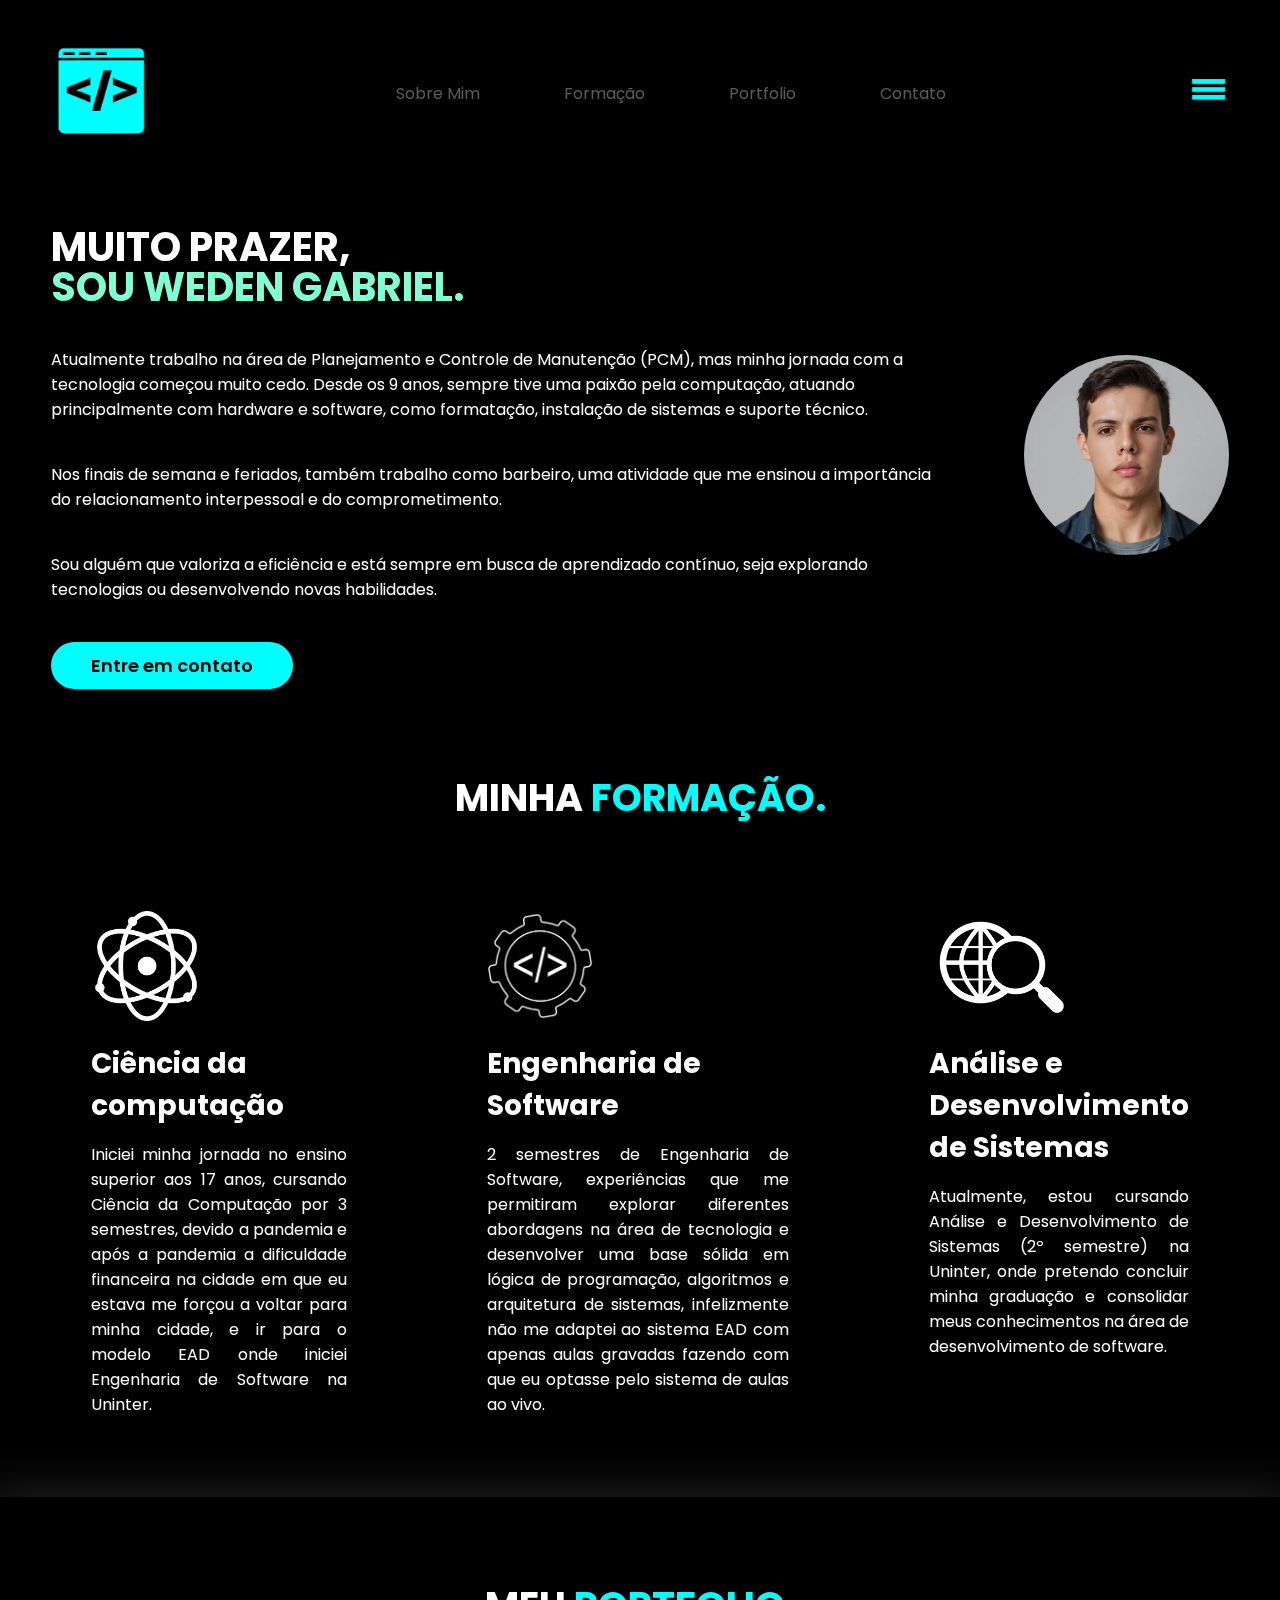
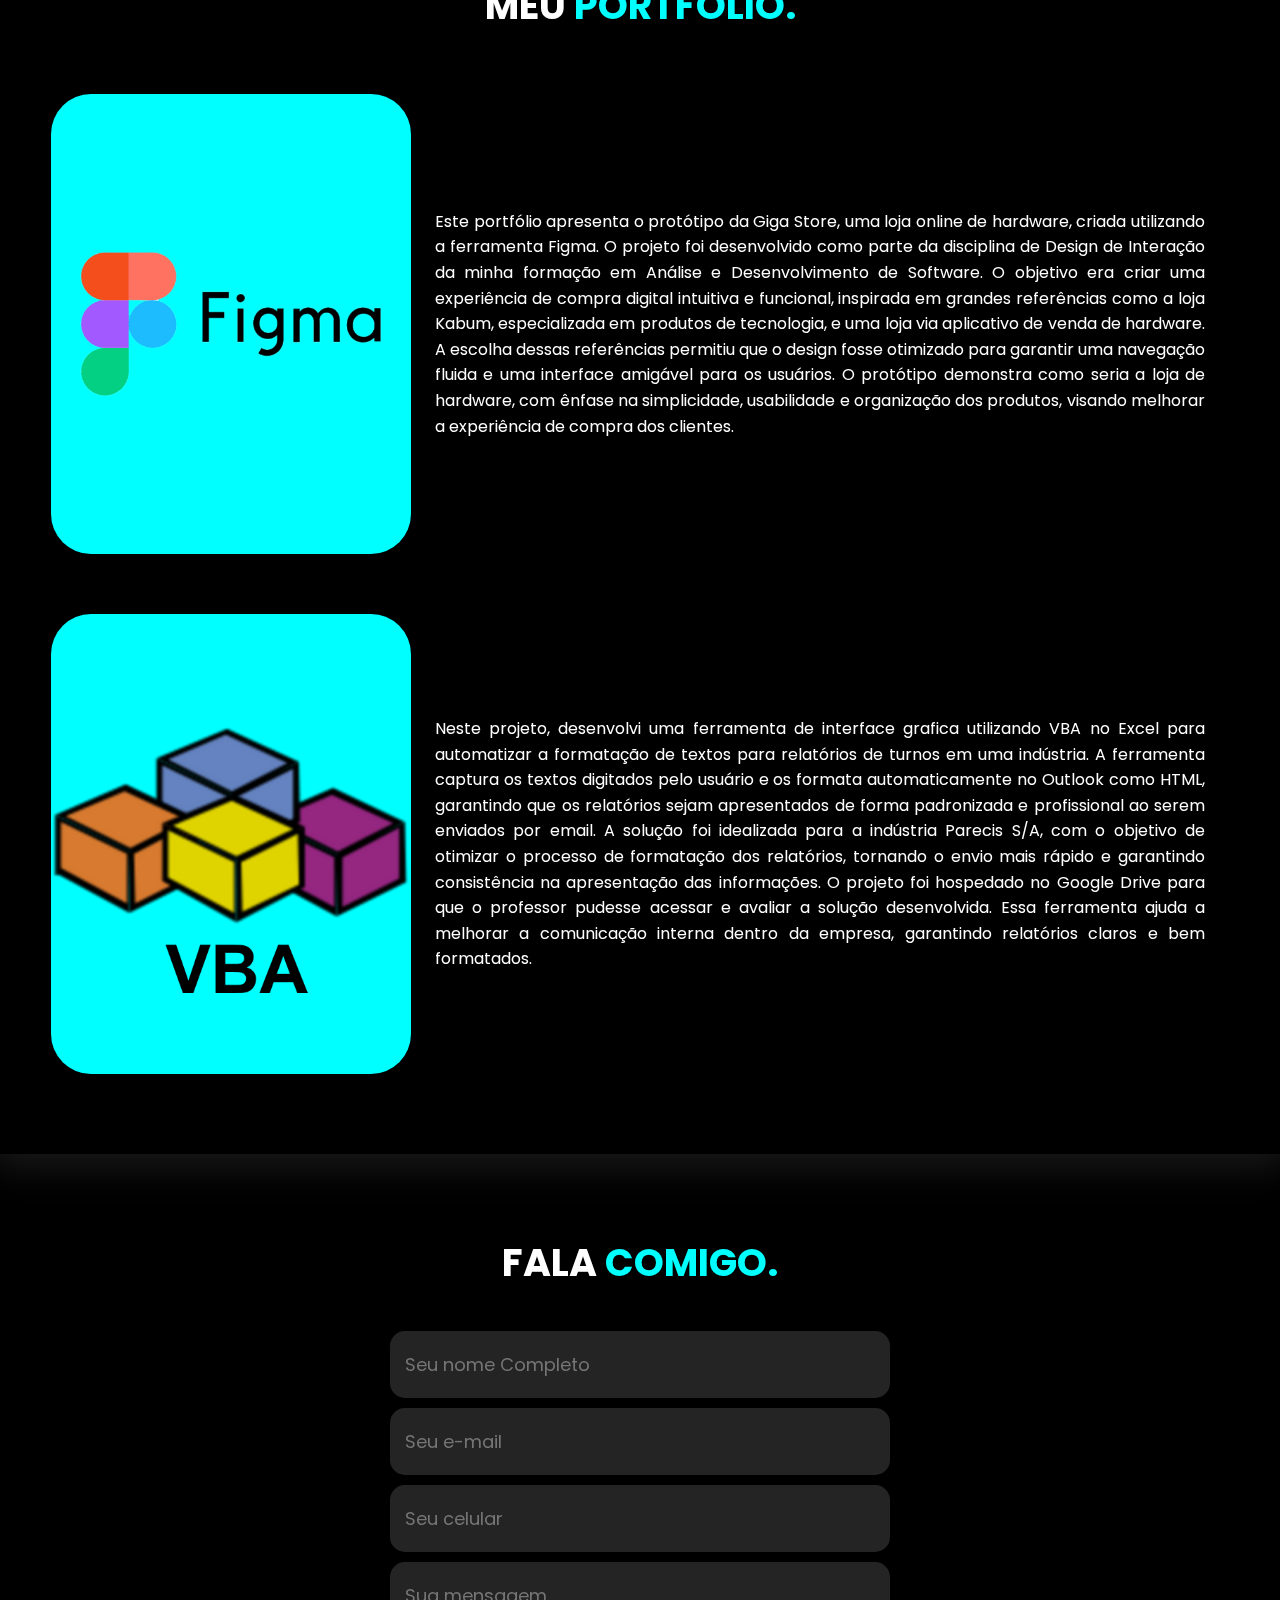
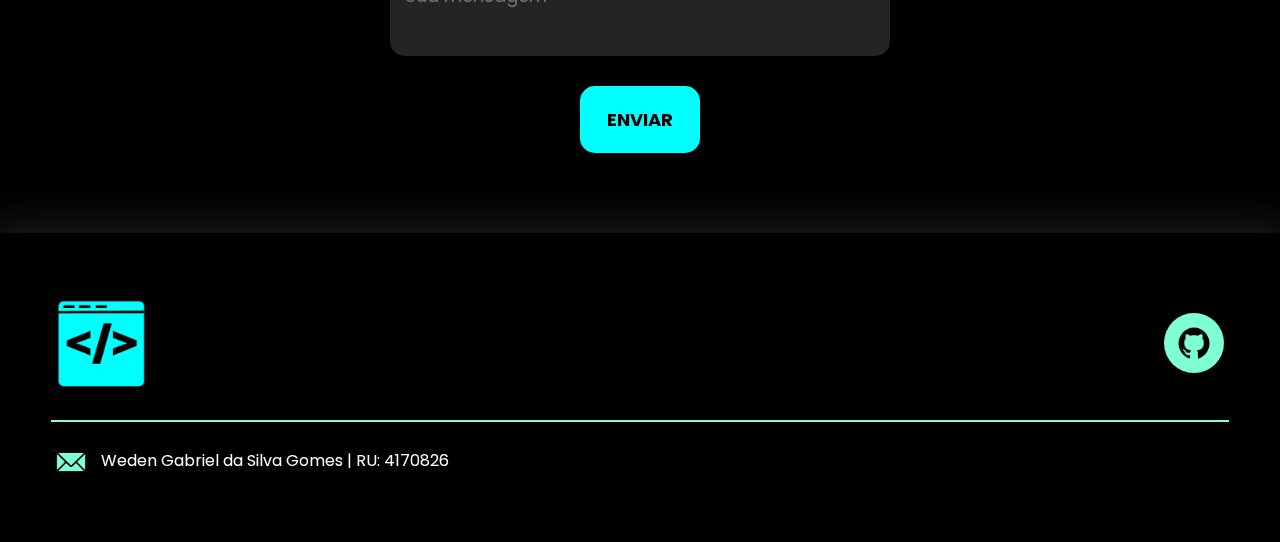
<file: index.html>
<!DOCTYPE html>
<html lang="pt-br">
<head>
    <meta charset="UTF-8">
    <meta name="viewport" content="width=device-width, initial-scale=1.0">
    <!-- Google Fonts -->
    <link rel="preconnect" href="https://fonts.googleapis.com">
    <link rel="preconnect" href="https://fonts.gstatic.com" crossorigin>
    <link rel="preconnect" href="https://fonts.googleapis.com">
    <link rel="preconnect" href="https://fonts.gstatic.com" crossorigin>
    <link href="https://fonts.googleapis.com/css2?family=Poppins:ital,wght@0,100;0,200;0,300;0,400;0,500;0,600;0,700;0,800;0,900;1,100;1,200;1,300;1,400;1,500;1,600;1,700;1,800;1,900&display=swap" rel="stylesheet">
    <!-- Fim Google fonts -->
    <link rel="stylesheet" href="style.css">
    <title>Weden Dev | Student developer | Personal Portfolio</title>
    <script src="script.js" defer></script>
</head>
<body>

    <!-- 
        Aluno: Weden Gabriel da Silva Gomes
        RU:4170826
    -->

    <header>
        <div class="interface">
            <div class="logo">
                <a href="#">
                    <img src="Images/Logo.png" alt="Meu logo" height="100px">
                </a>
            </div><!--Fecha logo-->

            <!-- Lista menu superior desktop -->
            <nav class="menu-desktop">
                <ul>
                    <li><a href="#Sobre-mim">Sobre Mim</a></li>
                    <li><a href="#Formação">Formação</a></li>
                    <li><a href="#Portfolio">Portfolio</a></li>
                    <li><a href="#Contato">Contato</a></li>
                </ul>
            </nav><!--Fecha Menu desktop-->
            
            <div class="btn-abrir-menu" id="btn-menu">
                <img src="Images/Btn Lista.png" width="40px" alt="">
            </div>
            
            <div class="menu-mobile" id="menu-mobile">
                <div class="btn-fechar">
                    <img src="Images/Btn Fechar.png" height="30px" alt="">
                </div><!-- Fecha btn fechar -->
                
                <nav >
                    <ul>
                        <li><a href="#Sobre-mim">Sobre Mim</a></li>
                        <li><a href="#Formação">Formação</a></li>
                        <li><a href="#Portfolio">Portfolio</a></li>
                        <li><a href="#Contato">Contato</a></li>
                    </ul>
                </nav><!--Fecha nav-->

            </div><!-- Fecha Menu Mobile -->

            <div class="overlay-menu" id="overlay-menu"></div>

        </div><!--Fecha Interface-->
    </header>

    <main>
        <section class="topo-do-site">
            <div class="interface">
                <div class="flex">
                    <div class="txt-topo-site">
                        <div class="txt-sobre">
                            <a name="Sobre-mim">
                                <h2>MUITO PRAZER, <span>SOU WEDEN GABRIEL.</span></h2>
                            </a>
                        </div>
                        <p>Atualmente trabalho na área de Planejamento e Controle de Manutenção (PCM), mas minha jornada com a tecnologia começou muito cedo. Desde os 9 anos, sempre tive uma paixão pela computação, atuando principalmente com hardware e software, como formatação, instalação de sistemas e suporte técnico.</p>

                        <p>Nos finais de semana e feriados, também trabalho como barbeiro, uma atividade que me ensinou a importância do relacionamento interpessoal e do comprometimento.</p>

                        <p>Sou alguém que valoriza a eficiência e está sempre em busca de aprendizado contínuo, seja explorando tecnologias ou desenvolvendo novas habilidades.</p>

                        <div class="btn-contato">
                            <a href="#Contato">
                                <button>Entre em contato</button>
                            </a>
                        </div>
                    </div><!-- Fecha txt topo site -->

                    <div class="img-topo-site">
                        <img src="Images/Apresentação.jpg" alt="Dono do site" height="200">
                    </div><!-- Fecha img topo site -->
                </div><!-- Fecha Flex -->
            </div><!-- Interface -->
        </section> <!-- Topo do site -->

        <section class="especialidades">
            <div class="interface">

                <h2 class="titulo"><a name="Formação">MINHA <span>FORMAÇÃO.</span></a></h2>

                <div class="flex">
                    <div class="especialidades-box">
                        <img src="Images/Simbolo ciencia da computação.png" alt="" height="110px">
                        <h3>Ciência da computação</h3>
                        <p>Iniciei minha jornada no ensino superior aos 17 anos, cursando Ciência da Computação por 3 semestres, devido a pandemia e após a pandemia a dificuldade financeira na cidade em que eu estava me forçou a voltar para minha cidade, e ir para o modelo EAD onde iniciei Engenharia de Software na Uninter.</p>
                    </div><!-- Fecha Especialidades-box -->
                    <div class="especialidades-box">
                        <img src="Images/Simbolo engenharia de software.png" alt="" height="110px">
                        <h3>Engenharia de Software</h3>
                        <p>2 semestres de Engenharia de Software, experiências que me permitiram explorar diferentes abordagens na área de tecnologia e desenvolver uma base sólida em lógica de programação, algoritmos e arquitetura de sistemas, infelizmente não me adaptei ao sistema EAD com apenas aulas gravadas fazendo com que eu optasse pelo sistema de aulas ao vivo.</p>
                    </div><!-- Fecha Especialidades-box -->
                    <div class="especialidades-box">
                        <img src="Images/Simbolo analise e desenvolvimento de sistemas.png" alt="" height="110px">
                        <h3>Análise e Desenvolvimento de Sistemas</h3>
                        <p>Atualmente, estou cursando Análise e Desenvolvimento de Sistemas (2º semestre) na Uninter, onde pretendo concluir minha graduação e consolidar meus conhecimentos na área de desenvolvimento de software.</p>
                    </div><!-- Fecha Especialidades-box -->
                </div><!-- Fecha Flex -->
            </div><!-- Fecha interface -->
        </section><!-- Fecha especialidades -->

        <section class="portifolio">
            <div class="interface">
                <h2 class="titulo"><a name="Portfolio">MEU <span>PORTFOLIO.</span></a></h2>
                <div class="flex">
                    <div class="img-port" style="background-image: url(Images/Simbolo\ Figma.png)" >
                        <div class="overlay"><a href="https://www.figma.com/proto/cf7S6bwlYFc4u0cxUyF8zp/Prototipo-da-GigaStore?t=nu0INiZeMAviwYUl-1&scaling=scale-down&content-scaling=fixed&page-id=0%3A1&node-id=2-6&starting-point-node-id=2%3A6" target="_blank" rel="noopener noreferrer">Giga Store</a></div>
                    </div>
                    
                    <div class="text-port1">
                        <p>Este portfólio apresenta o protótipo da Giga Store, uma loja online de hardware, criada utilizando a ferramenta Figma. O projeto foi desenvolvido como parte da disciplina de Design de Interação da minha formação em Análise e Desenvolvimento de Software. O objetivo era criar uma experiência de compra digital intuitiva e funcional, inspirada em grandes referências como a loja Kabum, especializada em produtos de tecnologia, e uma loja via aplicativo de venda de hardware. A escolha dessas referências permitiu que o design fosse otimizado para garantir uma navegação fluida e uma interface amigável para os usuários. O protótipo demonstra como seria a loja de hardware, com ênfase na simplicidade, usabilidade e organização dos produtos, visando melhorar a experiência de compra dos clientes.</p>
                    </div>
                </div>

                <div class="flex">
                    <div class="img-port" style="background-image: url(Images/Simbolo\ VBA.png)">
                        <div class="overlay"><a href="https://drive.google.com/drive/folders/12tgLiUr0LcP_w_ZI_AHxdcLdNZ3tUQXx?usp=sharing" target="_blank" rel="noopener noreferrer">Relatorio com VBA</a></div>
                    </div>

                    <div class="text-port2">
                        <p>Neste projeto, desenvolvi uma ferramenta de interface grafica utilizando VBA no Excel para automatizar a formatação de textos para relatórios de turnos em uma indústria. A ferramenta captura os textos digitados pelo usuário e os formata automaticamente no Outlook como HTML, garantindo que os relatórios sejam apresentados de forma padronizada e profissional ao serem enviados por email. A solução foi idealizada para a indústria Parecis S/A, com o objetivo de otimizar o processo de formatação dos relatórios, tornando o envio mais rápido e garantindo consistência na apresentação das informações. O projeto foi hospedado no Google Drive para que o professor pudesse acessar e avaliar a solução desenvolvida. Essa ferramenta ajuda a melhorar a comunicação interna dentro da empresa, garantindo relatórios claros e bem formatados.</p>
                    </div>
                </div><!-- Fecha Flex -->
            </div><!-- Fecha interface -->
        </section><!-- Fecha Portifolio -->

        <section class="formulario">
            <div class="interface">
                <h2 class="titulo"><a name="Contato">FALA <span>COMIGO.</span></a></h2>

                <form action="">
                    <input type="text" name="" id="" placeholder="Seu nome Completo" required>
                    <input type="text" name="" id="" placeholder="Seu e-mail" required>
                    <input type="text" name="" id="" placeholder="Seu celular">
                    <textarea name="" id="" placeholder="Sua mensagem" required></textarea>
                    <div class="btn-enviar"><input type="submit" value="ENVIAR"></div><!-- Fecha btn-enviar -->
                </form><!-- Fecha form -->
            </div><!-- Fecha Interface -->
        </section><!-- Fecha Formulario -->
    </main>

    <footer>
        <div class="interface">
            <div class="line-footer">
                <div class="flex">
                    <div class="logo-footer">
                        <img src="Images/Logo.png" alt="" height="100">
                    </div><!-- Fecha Logo-Footer -->
                    <div class="btn-social">
                        <a href="https://github.com/wedengabriel" target="_blank" rel="noopener noreferrer"><button><img src="Images/Simbolo GitHub.png" alt="" height="50px"></a>
                    </div><!-- fecha btn Social -->
                </div>
            </div><!-- Fecha line-footer -->
            <div class="line-footer borda">
                <p><img src="Images/Envelope.png" height="40px" alt=""><a href="#">Weden Gabriel da Silva Gomes | RU: 4170826</a></p>
            </div><!-- Fecha line-footer -->
        </div><!-- Fecha interface -->
    </footer><!-- Fecha rodapé -->

</body>
</html>
</file>
<file: style.css>
/* 
    Aluno: Weden Gabriel da Silva Gomes
    RU:4170826
*/

/* ESTILO GERAL */

html {
    scroll-behavior: smooth;
}

* {
    margin: 0;
    padding: 0;
    box-sizing: border-box;
    font-family: "Poppins", sans-serif;
}

body {
    background-color: #000;
}

.txt-sobre h2 {
    font-size: 40px;
    line-height: 40px;
    margin-bottom: 30px;
}

.txt-sobre h2 span {
    color: aquamarine;
    display: block;
}

.interface {
    max-width: 1280px;
    margin: 0 auto;
}

.flex {
    display: flex;
}

.btn-contato button {
    padding: 10px 40px;
    font-size: 18px;
    font-weight: 600;
    background-color: aqua;
    border: 0;
    border-radius: 30px;
    cursor: pointer;
    transition: .2s;
}

button:hover,
form .btn-enviar input:hover {
    box-shadow: 0px 0px 10px #0037ff;
    transform: scale(1.05);
}

.txt-sobre h2 {
    text-align: left;
}

h2 {
    color: #fff;
    font-size: 38px;
    text-align: center;
}

h2.titulo span {
    color: aqua;
}

/* ESTILO DO CABEÇALHO */
header {
    padding: 40px 4%;
}

header>.interface {
    display: flex;
    align-items: center;
    justify-content: space-between;
}

header a {
    color: #5c5c5c;
    text-decoration: none;
    display: inline-block;
    transition: .2s;
}

header nav.menu-desktop a:hover {
    color: #fff;
    transform: scale(1.05);
}

header nav ul {
    list-style-type: none;
}

header nav.menu-desktop ul li {
    display: inline-block;
    padding: 0 40px;
}

/* ESTILO FORMAÇÃO */

.especialidades-box img {
    filter: grayscale(1) brightness(0) invert(1);
    mix-blend-mode: screen;
}

div.flex .especialidades-box p {
    text-align: justify;
}

/* ESTILO MENU MOBILE */
.btn-abrir-menu i {
    color: aqua;
    font-size: 40px;
}

.menu-mobile {
    background-color: #000;
    height: 100vh;
    position: fixed;
    top: 0;
    right: 0;
    z-index: 99999;
    width: 0%;
    overflow: hidden;
    transition: .5s;
}

.menu-mobile.abrir-menu {
    width: 70%;
}

.menu-mobile.abrir-menu~.overlay-menu {
    display: block;
}

.menu-mobile .btn-fechar {
    padding: 20px 5%;
}

.menu-mobile .btn-fechar i {
    color: aqua;
    font-size: 30px;
}

.menu-mobile nav ul {
    text-align: right;
}

.menu-mobile nav ul li a {
    color: #fff;
    font-size: 20px;
    font-weight: 300;
    padding: 20px 8%;
    display: block;
}

.menu-mobile nav ul li a:hover {
    background-color: aqua;
    color: #000;
}

.overlay-menu {
    background-color: #000000a7;
    width: 100%;
    height: 100%;
    position: fixed;
    top: 0;
    left: 0;
    z-index: 88888;
    display: none;
}

/* ESTILO DO TOPO DO SITE */
section.topo-do-site {
    padding: 40px 4%;
}

section.topo-do-site .img-topo-site img {
    border-radius: 50%;
}

section.topo-do-site .flex {
    align-items: center;
    justify-content: center;
    gap: 90px;
}

.topo-do-site h1 {
    color: #fff;
    font-size: 42px;
    line-height: 40px;
}

.topo-do-site h1 a {
    transition: .2s;
}

.topo-do-site h1 span {
    color: aqua;
}

.topo-do-site .txt-topo-site p {
    color: #fff;
    margin: 40px 0;
}

.topo-do-site .img-topo-site img {
    position: relative;
    animation: flutuar 2s ease-in-out infinite alternate;
}

@keyframes flutuar {
    0% {
        top: 0;
    }

    100% {
        top: 30px;
    }
}

/* ESTILOS DAS ESPECIALIDADES */
section.especialidades {
    padding: 40px 4%;
}

section.especialidades .flex {
    gap: 60px;
}

.especialidades .especialidades-box {
    color: #fff;
    padding: 40px;
    /* border: 2px solid #fff; */
    margin-top: 45px;
    border-radius: 25px;
    transition: .2s;
}

.especialidades .especialidades-box:hover {
    transform: scale(1.05);
    box-shadow: 0 0 8px #ffffff4e;
}

.especialidades .especialidades-box i {
    font-size: 70px;
    color: aquamarine;
}

.especialidades .especialidades-box h3 {
    font-size: 28px;
    margin: 15px 0;
}

/* ESTILO SOBRE */
section.sobre {
    padding: 80px 4%;
}

.sobre .txt-sobre {
    color: #fff;
}

section.sobre .flex {
    align-items: center;
    gap: 60px;
}

.sobre .txt-sobre h2 {
    font-size: 40px;
    line-height: 40px;
    margin-bottom: 30px;
}

.sobre .txt-sobre p {
    margin: 30px 0;
    text-align: justify;
}

.sobre .img-sobre img {
    border-radius: 15%;
    height: 350px;
}

.btn-social button {
    width: 60px;
    height: 60px;
    border-radius: 50%;
    border: none;
    background-color: aquamarine;
    font-size: 22px;
    margin: 0 5px;
    transition: .2s;
}

/* ESTILO DO PORTIFOLIO */
section.portifolio {
    padding: 80px 4%;
    box-shadow: 0 0 40px 10px #ffffff1d;
}

section.portifolio .interface {
    max-width: 1200px;
    margin: 0 auto;
}

section.portifolio .flex {
    display: flex;
    flex-direction: row; 
    flex-wrap: wrap; 
    justify-content: space-between; 
    align-items: center;  
    margin-top: 60px;
}

section.portifolio a {
    color: #fff;
    text-decoration: none;
}

.img-port {
    width: 360px;
    height: 460px;
    background-color: aqua;
    background-size: contain;
    background-repeat: no-repeat;
    background-position: center;
    /* background-position: 100% 0%; */
    transition: 8s;
    cursor: pointer;
    border-radius: 40px;
    position: relative;
    overflow: hidden;
}

.img-port:hover {
    background-position: 100% 100%;
}

.overlay {
    position: absolute;
    top: 0;
    left: 0;
    width: 100%;
    height: 100%;
    background-color: #000000a2;
    border-radius: 40px;
    display: flex;
    align-items: center;
    justify-content: center;
    font-size: 24px;
    font-weight: 600;
    color: #fff;
    opacity: 0;
    transition: .5s;
}

.overlay:hover {
    opacity: 1;
}

.text-port1, .text-port2 {
    color: #fff; 
    font-size: 1rem; 
    line-height: 1.6; /* Aumentar o espaçamento entre as linhas para melhorar a legibilidade */
    max-width: 800px; /* Limitar a largura para evitar que o texto ocupe muito espaço */
    margin: 0 auto; 
    padding: 15px; /* Adiciona um pouco de padding para separar o texto das bordas */
}

.text-port1 p, .text-port2 p {
    font-size: 16px;
    text-align: justify;
    margin: 0; /* Remover margens extras que possam aumentar o espaço */
}

/* ESTILO DO FORMULARIO DE CONTATO */
section.formulario {
    padding: 80px 4%;
}

form {
    max-width: 500px;
    margin: 0 auto;
    display: flex;
    justify-content: center;
    flex-direction: column;
    gap: 10px;
    margin-top: 40px;
}

form input,
form textarea {
    width: 100%;
    background-color: #242424;
    border: 0;
    outline: 0;
    padding: 20px 15px;
    border-radius: 15px;
    color: #fff;
    font-size: 18px;
}

form textarea {
    resize: none;
    max-height: 200px;
}

form .btn-enviar {
    margin-top: 20px;
    text-align: center;
}

form .btn-enviar input {
    width: 120px;
    background-color: aqua;
    color: #000;
    font-weight: 700;
    cursor: pointer;
    transition: .2s;
}

/* ESTILO DO RODAPE */
footer {
    padding: 40px 4%;
    box-shadow: 0 0 40px 10px #ffffff1d;
}

footer .flex {
    justify-content: space-between;
}

footer .line-footer {
    padding: 20px 0%;
}

.line-footer.borda p {
    display: inline-block;
    vertical-align: middle; /* Alinha verticalmente os itens */
}

.line-footer.borda img {
    vertical-align: middle; /* Alinha verticalmente com o texto */
    margin-right: 10px; /* Espaçamento entre a imagem e o link */
}

.line-footer.borda a {
    text-decoration: none;
}

.borda {
    border-top: 2px solid aquamarine;
}

.btn-social {
    position: relative;
    top: 20px;
}

.btn-social img {
    position: relative;
    top: 4px;
}

footer .line-footer p i {
    color: aquamarine;
    font-size: 22px;
}

footer .line-footer p a {
    color: #fff;
}

@media screen and (max-width: 1020px) {

/* CLASSES GERAIS */
.flex {
    flex-direction: column;
}

.topo-do-site .flex {
    flex-direction: column-reverse;
}

h2.titulo {
    font-size: 34px;
    line-height: 30px;
}

/* CABEÇALHO */
.menu-desktop,
.btn-contato {
    display: none;
}

/* TOPO DO SITE */
section .img-topo-site .flex {
    gap: 40px;
}

.txt-sobre h2 {
    font-size: 30px;
}

section.topo-do-site {
    padding: 20px 8%;
}

.topo-do-site h1 {
    font-size: 30px;
}

.topo-do-site .img-topo-site img {
    width: 100%;
}

/* ESPECIALIDADES */
section.especialidades {
    padding: 40px 8%;
}

/* SOBRE */
section.sobre {
    padding: 80px 8%;
}

.sobre .txt-sobre h2 {
    font-size: 34px;
    line-height: 35px;
    text-align: center;
}

.btn-social {
    text-align: center;
    position: relative;
    top: -10px;
}

.line-footer.borda a {
    display: block; /* Força uma quebra de linha */
    margin: 5px auto; /* Centraliza horizontalmente */
    text-align: center; /* Para a âncora */
}

.img-sobre img {
    width: 100%;
}

/* PORTIFOLIO */
section .portifolio {
    padding: 80px 8%;
}

div.especialidades-box p {
    text-align: justify;
}

.img-port {
    width: 100%;
    max-width: 360px;
    margin: 0 auto;
}

section.portifolio .flex {
    gap: 60px;
}

/* RODAPE */
footer .flex {
    flex-direction: column;
    gap: 30px;
}

footer .line-footer {
    text-align: center;
}
}
</file>
